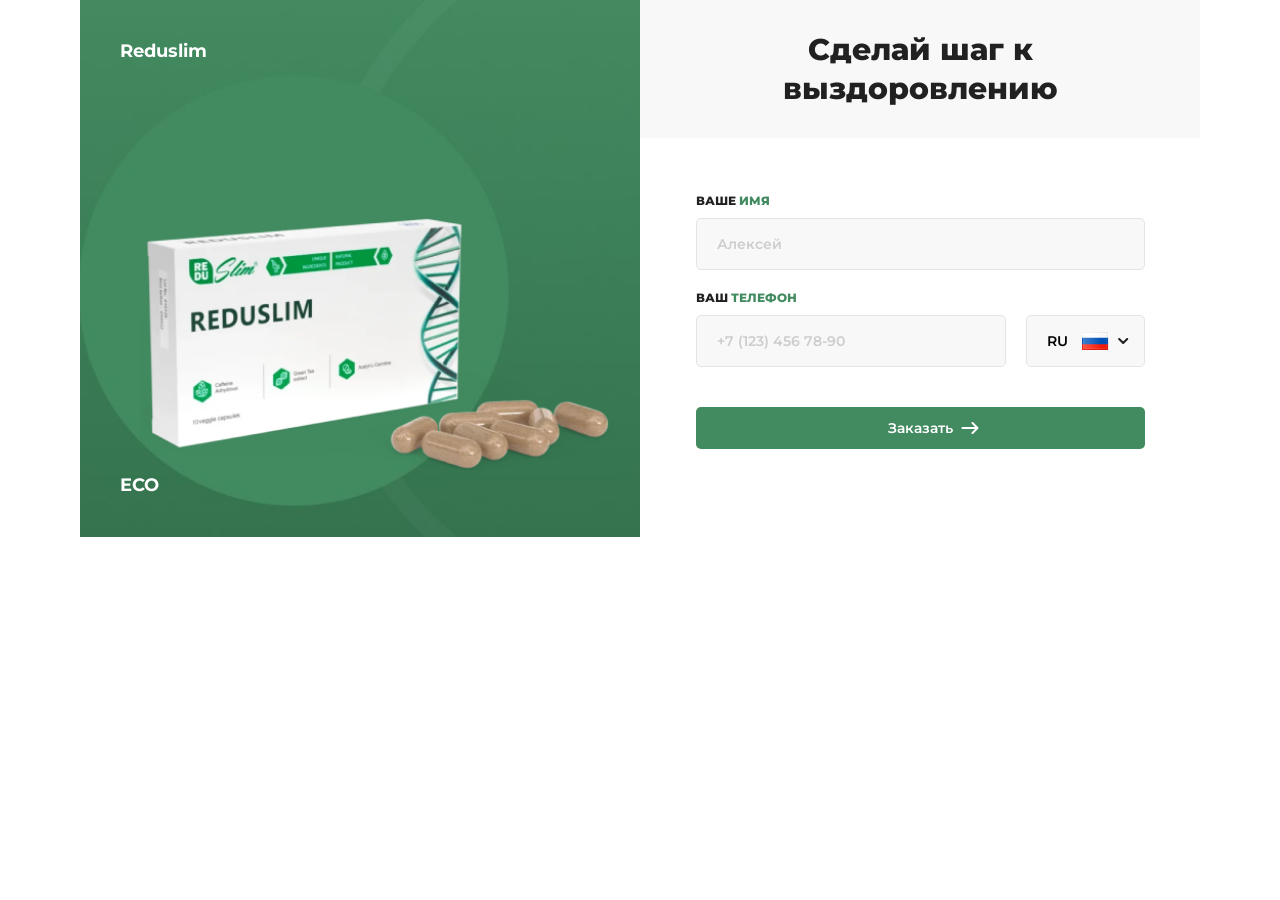
<file: app/index.html>
<!DOCTYPE html>
<html lang="en">
  <head>
    <meta charset="UTF-8" />
    <meta name="viewport" content="width=device-width, initial-scale=1.0" />
    <title>Document</title>
    <link rel="preconnect" href="https://fonts.gstatic.com" />
    <link
      href="https://fonts.googleapis.com/css2?family=Montserrat:wght@600;700;800&display=swap"
      rel="stylesheet"
    />
    <link rel="stylesheet" href="css/style.min.css" />
  </head>

  <body>
    <div class="wrapper">
      <main class="main">
        <div class="container">
          <div class="form">
            <div class="form__inner">
              <div class="form__image-box">
                <span class="form__image-top">Reduslim</span>
                <img
                  class="form__image-img"
                  src="images/form-img.png"
                  alt="reduslim"
                />
                <span class="form__image-bottom">ECO</span>
                <img
                  class="form__image-mobile"
                  src="./images/mobile-bg.png"
                  alt="reduslim"
                />
              </div>
            </div>

            <div class="form__content">
              <h1 class="form__title">Сделай шаг к выздоровлению</h1>
              <form class="form__data">
                <div class="form__input-inner">
                  <label class="form__label">Ваше <span>имя</span></label>
                  <input
                    class="form__input-name"
                    type="text"
                    placeholder="Алексей"
                  />
                </div>
                <div class="form__input-inner">
                  <label class="form__label">Ваш <span>телефон </span></label>
                  <div class="form__input-telbox">
                    <input
                      class="form__input-tel"
                      type="tel"
                      placeholder="+7 (123) 456 78-90"
                    />
                    <select class="form__input-lang">
                      <option>RU</option>
                      <option>Lang2</option>
                      <option>Lang3</option>
                      <option>Lang4</option>
                    </select>
                  </div>
                </div>
                <button class="form__btn" type="submit">Заказать</button>
              </form>
            </div>
          </div>
        </div>
        <div class="form__footer">
          <div>Trusted</div>
          <img src="./images/lock.svg" alt="secure" />
          <div>Secure</div>
        </div>
      </main>
    </div>

    <script src="js/main.min.js"></script>
  </body>
</html>
</file>
<file: app/css/style.min.css>
html{-webkit-box-sizing:border-box;box-sizing:border-box}*,*::after,*::before{-webkit-box-sizing:inherit;box-sizing:inherit}ul[class],ol[class]{padding:0}body,h1,h2,h3,h4,h5,h6,p,ul,ol,li,figure,figcaption,blockquote,dl,dd{margin:0}ul[class]{list-style:none}img{max-width:100%;display:block}input,button,textarea,select{font:inherit}a{text-decoration:none}html,body{height:100%;color:#212121;background-color:#fff}.wrapper{display:-webkit-box;display:-ms-flexbox;display:flex;-webkit-box-orient:vertical;-webkit-box-direction:normal;-ms-flex-direction:column;flex-direction:column;min-height:100%}.main{-webkit-box-flex:1;-ms-flex:1 0 auto;flex:1 0 auto}.footer{-webkit-box-flex:0;-ms-flex:0 0 auto;flex:0 0 auto}.container{max-width:1280px;margin:0 auto;padding:0 80px}.form{display:-webkit-box;display:-ms-flexbox;display:flex;-webkit-box-orient:horizontal;-webkit-box-direction:normal;-ms-flex-direction:row;flex-direction:row}.form__inner{background-image:url("../images/form-img-bg.jpg");background-repeat:no-repeat;background-position:center;background-size:cover}.form__image-img{width:85%;margin-left:60px;margin-right:40px}.form__image-mobile{display:none}.form__image-top,.form__image-bottom{display:inline-block;margin-top:40px;margin-left:40px;margin-bottom:150px;color:#fff;font-family:"Montserrat", sans-serif;font-weight:700;font-size:18px;line-height:23px}.form__image-bottom{margin-top:0px;margin-bottom:40px;text-transform:uppercase}.form__content{display:-webkit-box;display:-ms-flexbox;display:flex;-webkit-box-orient:vertical;-webkit-box-direction:normal;-ms-flex-direction:column;flex-direction:column;-webkit-box-align:center;-ms-flex-align:center;align-items:center;max-width:560px;width:100%}.form__title{font-family:"Montserrat", sans-serif;font-weight:800;font-size:30px;line-height:39px;text-align:center;padding:30px 40px;background-color:#f8f8f8;margin-bottom:55px}.form__input-inner{display:-webkit-box;display:-ms-flexbox;display:flex;-webkit-box-orient:vertical;-webkit-box-direction:normal;-ms-flex-direction:column;flex-direction:column;margin-bottom:20px}.form__input-telbox{display:-webkit-box;display:-ms-flexbox;display:flex;-webkit-box-orient:horizontal;-webkit-box-direction:normal;-ms-flex-direction:row;flex-direction:row;-webkit-box-pack:justify;-ms-flex-pack:justify;justify-content:space-between}.form__label{font-family:"Montserrat", sans-serif;font-weight:800;font-size:12px;line-height:15px;text-transform:uppercase;margin-bottom:10px}.form__label span{color:#428a60}.form__input-name,.form__input-tel,.form__input-lang{background:#f8f8f8;border:1px solid #e4e4e4;border-radius:5px}.form__input-name::-webkit-input-placeholder, .form__input-tel::-webkit-input-placeholder, .form__input-lang::-webkit-input-placeholder{font-family:"Montserrat", sans-serif;font-weight:600;font-size:14px;line-height:18px;color:rgba(33,33,33,0.2)}.form__input-name::-moz-placeholder, .form__input-tel::-moz-placeholder, .form__input-lang::-moz-placeholder{font-family:"Montserrat", sans-serif;font-weight:600;font-size:14px;line-height:18px;color:rgba(33,33,33,0.2)}.form__input-name:-ms-input-placeholder, .form__input-tel:-ms-input-placeholder, .form__input-lang:-ms-input-placeholder{font-family:"Montserrat", sans-serif;font-weight:600;font-size:14px;line-height:18px;color:rgba(33,33,33,0.2)}.form__input-name::-ms-input-placeholder, .form__input-tel::-ms-input-placeholder, .form__input-lang::-ms-input-placeholder{font-family:"Montserrat", sans-serif;font-weight:600;font-size:14px;line-height:18px;color:rgba(33,33,33,0.2)}.form__input-name::placeholder,.form__input-tel::placeholder,.form__input-lang::placeholder{font-family:"Montserrat", sans-serif;font-weight:600;font-size:14px;line-height:18px;color:rgba(33,33,33,0.2)}.form__input-name{padding:16px 96px 16px 20px}.form__input-tel{padding:16px 96px 16px 20px;margin-right:20px}.form__input-lang{padding:16px 20px;-webkit-appearance:none;-moz-appearance:none;appearance:none;padding-right:50px;background:url("../images/dropdown.svg") no-repeat right 15px top 50%,url("../images/flag.jpg") no-repeat left 55px top 50%,#f8f8f8}.form__btn{padding:12px 20px;width:100%;background-color:#428a60;border-radius:5px;border:none;cursor:pointer;font-family:"Montserrat", sans-serif;font-weight:600;font-size:14px;line-height:18px;text-align:center;color:#fff;text-transform:capitalize;margin-top:20px;position:relative}.form__btn::before{position:absolute;content:"";background-image:url("../images/arrow-right.svg");background-repeat:no-repeat;width:18px;height:12px;top:15px;left:265px}.form__footer{display:none}select.form__input-lang{font-family:"Montserrat", sans-serif;font-weight:600;font-size:14px;line-height:18px}@media (max-width: 340px){.container{padding:0 20px}.form{-webkit-box-orient:vertical;-webkit-box-direction:normal;-ms-flex-direction:column;flex-direction:column}.form__inner{background:none}.form__image-img{display:none}.form__image-mobile{display:block;margin:0 auto}.form__image-box{position:relative}.form__image-top,.form__image-bottom{margin-top:40px;margin-bottom:10px;color:inherit}.form__image-top{margin-left:0}.form__image-bottom{position:absolute;right:0}.form__title{padding:0px 0px;background-color:#fff;margin-top:40px;margin-bottom:30px}.form__data{width:280px}.form__input-name{padding:16px 40px 16px 20px}.form__input-tel{padding:16px 5px 16px 5px;margin-right:10px;max-width:175px;width:100%}.form__input-lang{padding:16px 5px;max-width:95px;width:100%;background:url("../images/dropdown.svg") no-repeat right 7px top 50%,url("../images/flag.jpg") no-repeat left 35px top 50%,#f8f8f8}.form__btn{margin-bottom:30px}.form__btn::before{left:190px}.form__footer{display:-webkit-box;display:-ms-flexbox;display:flex;-webkit-box-orient:horizontal;-webkit-box-direction:normal;-ms-flex-direction:row;flex-direction:row;-webkit-box-align:center;-ms-flex-align:center;align-items:center;-webkit-box-pack:center;-ms-flex-pack:center;justify-content:center;font-family:"Montserrat", sans-serif;font-weight:700;font-size:14px;line-height:18px;padding-top:10px;padding-bottom:10px;background-color:#f8f8f8}.form__footer img{margin-left:15px;margin-right:15px}}
</file>
